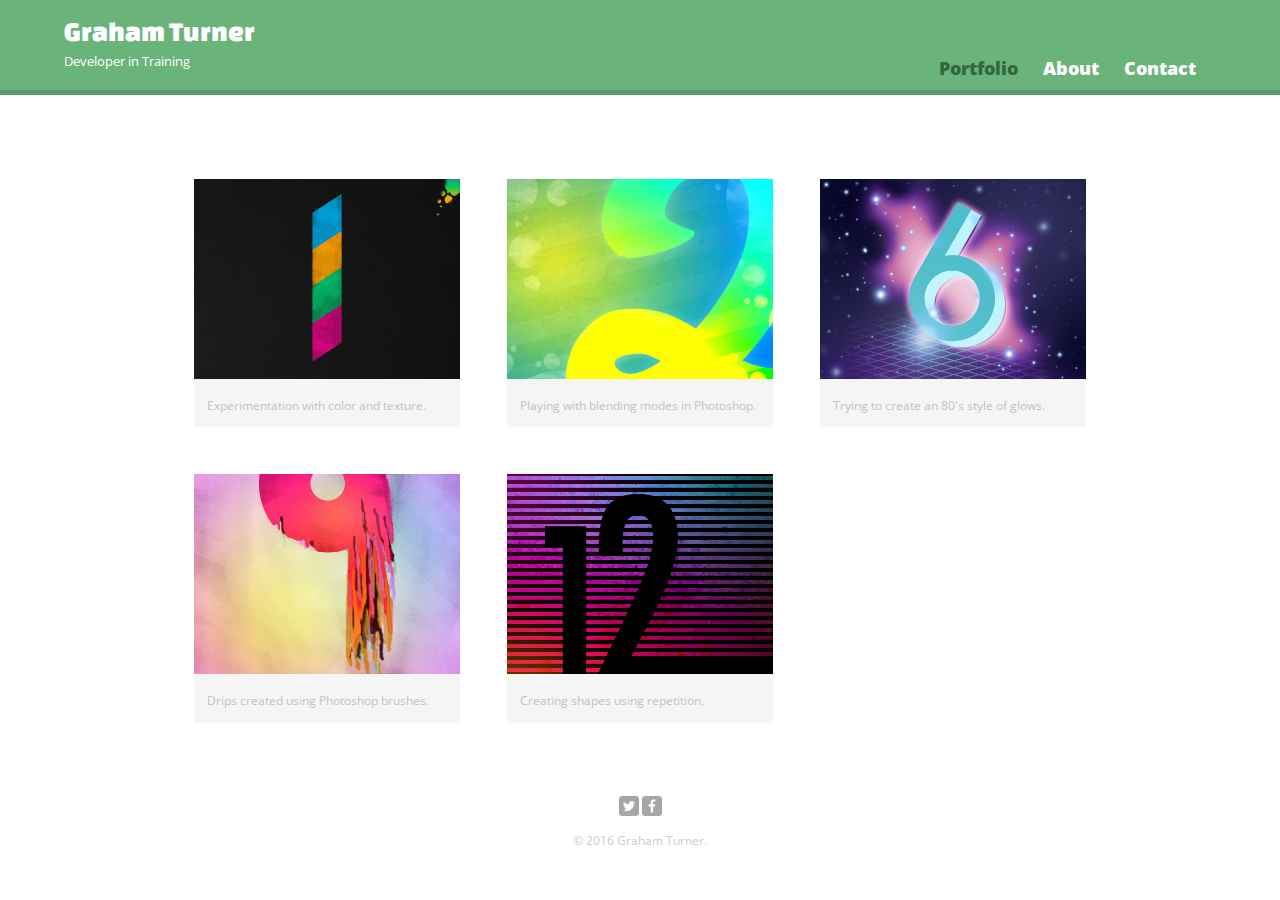
<file: index.html>
<!DOCTYPE html>
<html>
  <head>
    <meta charset="utf-8">
    <title>Graham Turner | Designer</title>
    <link rel="stylesheet" href="css/normalize.css">
    <link href='https://fonts.googleapis.com/css?family=Changa+One|Open+Sans:400,400italic,700,700italic,800' rel='stylesheet' type='text/css'>
    <link rel="stylesheet" href="css/main.css">
    <link rel="stylesheet" href="css/responsive.css">
    <meta name="viewport" content="width=device-width, initial-scale=1.0">
  </head>
  <body>
    <header>
      <a href="index.html" id="logo">
        <h1>Graham Turner</h1>
        <h2>Developer in Training</h2>
      </a>
      <nav>
        <ul>
          <li><a href="index.html" class="selected">Portfolio</a></li>
          <li><a href="about.html">About</a></li>
          <li><a href="contact.html">Contact</a></li>
        </ul>
      </nav>
    </header>
    <div id="wrapper">
      <section>
        <ul id="gallery">
          <li>
            <a href="img/number-01.jpg">
              <img src="img/numbers-01.jpg" alt="">
              <p>Experimentation with color and texture.</p>
            </a>  
          </li>
          <li>
            <a href="img/number-02.jpg">
              <img src="img/numbers-02.jpg" alt="">
              <p>Playing with blending modes in Photoshop.</p>
            </a>  
          </li>
          <li>
            <a href="img/number-06.jpg">
              <img src="img/numbers-06.jpg" alt="">
              <p>Trying to create an 80's style of glows.</p>
            </a>  
          </li>
          <li>
            <a href="img/number-09.jpg">
              <img src="img/numbers-09.jpg" alt="">
              <p>Drips created using Photoshop brushes.</p>
            </a>  
          </li>
          <li>
            <a href="img/number-12.jpg">
              <img src="img/numbers-12.jpg" alt="">
              <p>Creating shapes using repetition.</p>
            </a>  
          </li>
        </ul>
      </section>
      <footer>
        <a href="http://twitter.com/tgurner"><img src="img/twitter-wrap.png" alt="Twitter Logo" class="social-icon"></a>
        <a href="http://facebook.com/squill.james"><img src="img/facebook-wrap.png" alt="Facebook Logo" class="social-icon"></a>
        <p>&copy; 2016 Graham Turner.</p>
      </footer>
    </div>
  </body>
</html>
</file>
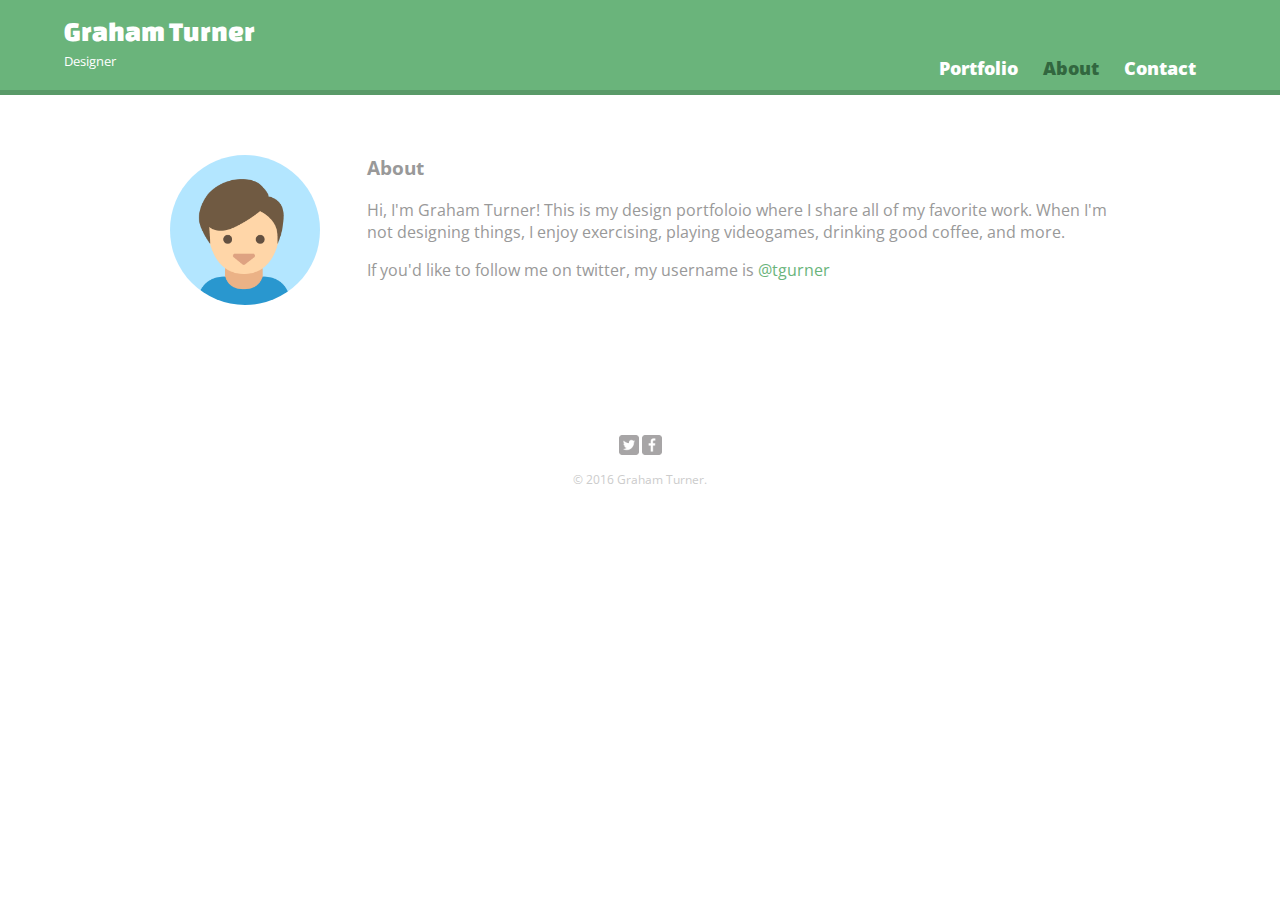
<file: about.html>
<!DOCTYPE html>
<html>
  <head>
    <meta charset="utf-8">
    <title>Graham Turner | Designer</title>
    <link rel="stylesheet" href="css/normalize.css">
    <link href='https://fonts.googleapis.com/css?family=Changa+One|Open+Sans:400,400italic,700,700italic,800' rel='stylesheet' type='text/css'>
    <link rel="stylesheet" href="css/main.css">
    <link rel="stylesheet" href="css/responsive.css">
    <meta name="viewport" content="width=device-width, initial-scale=1.0">
  </head>
  <body>
    <header>
      <a href="index.html" id="logo">
        <h1>Graham Turner</h1>
        <h2>Designer</h2>
      </a>
      <nav>
        <ul>
          <li><a href="index.html">Portfolio</a></li>
          <li><a href="about.html" class="selected">About</a></li>
          <li><a href="contact.html">Contact</a></li>
        </ul>
      </nav>
    </header>
    <div id="wrapper">
      <section>
        <img src="img/gratt.png" alt="Photograph of Graham Turner" class="profile-photo">
        <h3>About</h3>
        <p>Hi, I'm Graham Turner! This is my design portfoloio where I share all of my favorite work. When I'm not designing things, I enjoy exercising, playing videogames, drinking good coffee, and more.</p>
        <p>If you'd like to follow me on twitter, my username is <a href="http://twitter.com/tgurner">@tgurner</a></p>
      </section>
      <footer>
        <a href="http://twitter.com/tgurner"><img src="img/twitter-wrap.png" alt="Twitter Logo" class="social-icon"></a>
        <a href="http://facebook.com/squill.james"><img src="img/facebook-wrap.png" alt="Facebook Logo" class="social-icon"></a>
        <p>&copy; 2016 Graham Turner.</p>
      </footer>
    </div>
  </body>
</html>
</file>
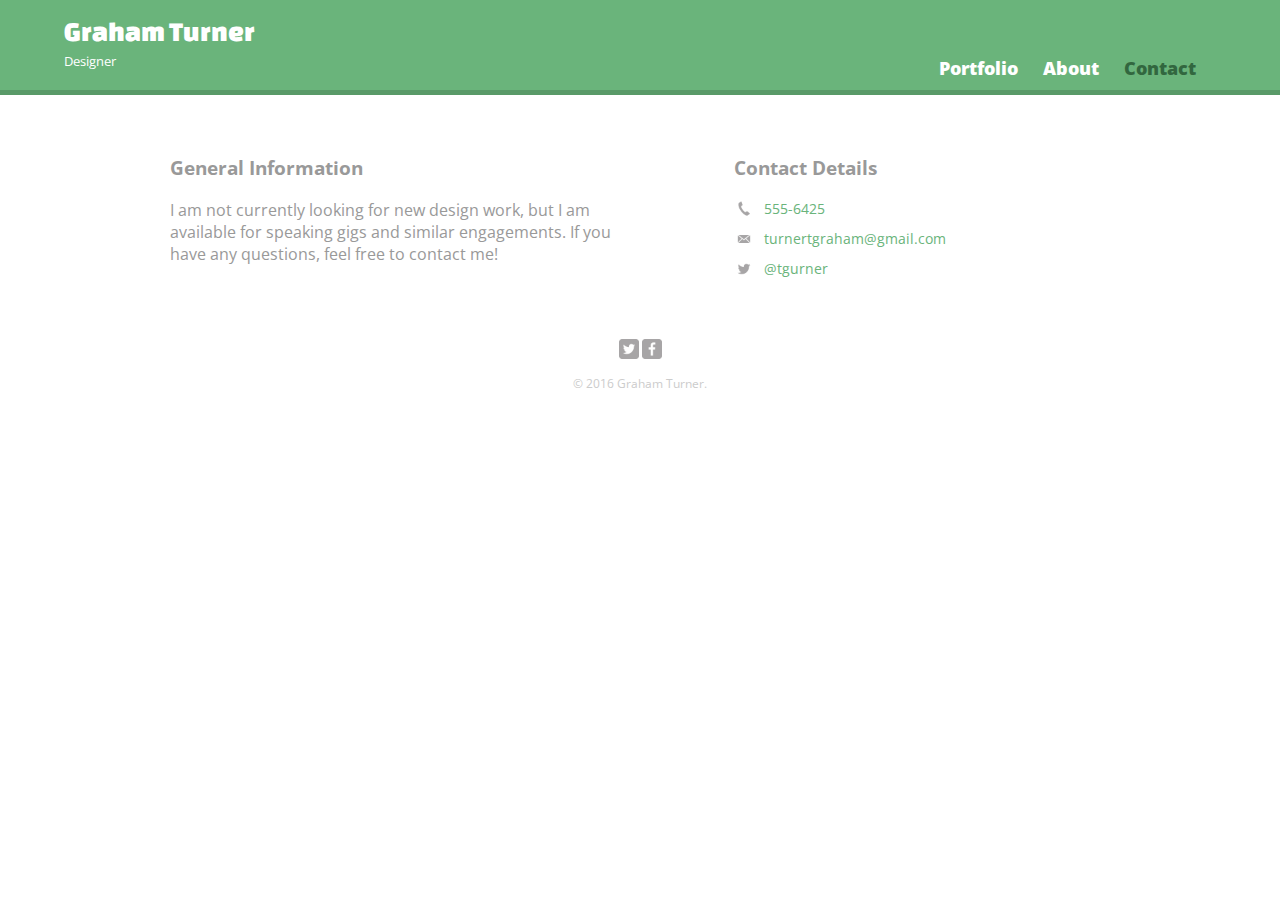
<file: contact.html>
<!DOCTYPE html>
<html>
  <head>
    <meta charset="utf-8">
    <title>Graham Turner | Designer</title>
    <link rel="stylesheet" href="css/normalize.css">
    <link href='https://fonts.googleapis.com/css?family=Changa+One|Open+Sans:400,400italic,700,700italic,800' rel='stylesheet' type='text/css'>
    <link rel="stylesheet" href="css/main.css">
    <link rel="stylesheet" href="css/responsive.css">
    <meta name="viewport" content="width=device-width, initial-scale=1.0">
  </head>
  <body>
    <header>
      <a href="index.html" id="logo">
        <h1>Graham Turner</h1>
        <h2>Designer</h2>
      </a>
      <nav>
        <ul>
          <li><a href="index.html">Portfolio</a></li>
          <li><a href="about.html">About</a></li>
          <li><a href="contact.html" class="selected">Contact</a></li>
        </ul>
      </nav>
    </header>
    <div id="wrapper">
      <section id="primary">
        <h3>General Information</h3>
        <p>I am not currently looking for new design work, but I am available for speaking gigs and similar engagements. If you have any questions, feel free to contact me!</p>
      </section>
      <section id="secondary">
        <h3>Contact Details</h3>
        <ul class="contact-info">
          <li class="phone"><a href="tel:555-6425">555-6425</a></li>
          <li class="mail"><a href="mailto:turnertgraham@gmail.com">turnertgraham@gmail.com</a></li>
          <li class="twitter"><a href="http://twitter.com/intent/tweet?screen_name=tgurner">@tgurner</a></li>
        </ul>
      </section>
      <footer>
        <a href="http://twitter.com/tgurner"><img src="img/twitter-wrap.png" alt="Twitter Logo" class="social-icon"></a>
        <a href="http://facebook.com/squill.james"><img src="img/facebook-wrap.png" alt="Facebook Logo" class="social-icon"></a>
        <p>&copy; 2016 Graham Turner.</p>
      </footer>
    </div>
  </body>
</html>
</file>
<file: css/main.css>
/***********************
GENERAL
***********************/

body {
  font-family: 'Open Sans', sans-serif;
}

#wrapper {
  max-width: 940px;
  margin: 0px auto;
  padding: 0px 5%;
}

a {
  text-decoration: none;
}

img {
  max-width: 100%;
}

h3 {
  margin: 0 0 1em 0;
}

/***********************
HEADING
***********************/

header {
  float: left;
  margin: 0 0 30px 0;
  padding: 5px 0 0 0;
  width: 100%;
}

#logo {
  text-align: center;
  margin: 0;
}

h1 {
  font-family: 'Changa One', sans-serif;
  margin: 15px 0px;
  font-size: 1.75em;
  font-weight: normal;
  line-height: 0.8em;
}

h2 {
  font-size: 0.75em;
  margin: -5px 0 15px;
  font-weight: normal;
}

/***********************
NAVIGATION
***********************/

nav {
  text-align: center;
  padding: 10px 0px;
  margin: 20 px 0px 0px;
}

nav ul {
  list-style: none;
  margin: 0 10px;
  padding: 0;
}

nav li {
  display: inline-block;
}

nav a {
  font-weight: 800;
  padding: 15px 10px;
}

/***********************
FOOTER
***********************/

footer {
  font-size: 0.75em;
  text-align: center;
  clear: both;
  padding-top: 50px;
  color: #ccc;
}

.social-icon {
  width: 20px;
  height 20px;
  margin 0 5px;
}

/***********************
PAGE: PORTFOLIO
***********************/

#gallery {
  margin: 0;
  padding: 0;
  list-style: none;
}

#gallery li {
  float: left;
  width: 45%;
  margin: 2.5%;
  background-color: #f5f5f5;
  color: #bdc3c7;
}

#gallery li a p {
  margin: 0;
  padding: 5%;
  font-size: 0.75em;
  color: #bdc3c7;
}

/***********************
PAGE: ABOUT
***********************/

.profile-photo {
  display: block;
  max-width: 150px;
  margin: 0 auto 30px;
  border-radius: 100%;
}

/***********************
PAGE: CONTACT
***********************/

.contact-info {
  list-style: none;
  padding: 0;
  margin: 0;
  font-size: 0.9em;
}

.contact-info a {
  display: block;
  min-height: 20px;
  background-repeat: no-repeat;
  background-size: 20px 20px;
  padding: 0 0 0 30px;
  margin: 0 0 10px;
}

.contact-info li.phone a {
  background-image: url('../img/phone.png');
}

.contact-info li.mail a {
  background-image: url('../img/mail.png');
}

.contact-info li.twitter a {
  background-image: url('../img/twitter.png');
}

/***********************
COLORS
***********************/

/*  site body */
body {
  background-color: #fff;
  color: #999;
}

/* green header */
header{
  background: #6ab47b;
  border-color: #599a68;
}

/* nav background on mobile devices */
nav {
  background: #599a68;
}

/* logo text */
h1, h2 {
  color: #fff
}

/* link color */
a {
  color: #6ab47b;
}

/* color for a nav link */
nav a, nav a:visited {
  color: #fff;
}

/* selected nav link */
nav a.selected, nav a:hover {
  color: #32673f;
}
</file>
<file: css/responsive.css>
@media screen and (min-width: 480px) {

  /***********************
  TWO COLUMN LAYOUT
  ***********************/

  #primary {
    width: 50%;
    float: left;
  }

  #secondary {
    width: 40%;
    float: right;
  }
  
  /***********************
  PAGE: PORTFOLIO
  ***********************/
  
  #gallery li {
    width: 28.3333%;
  }
  
  #gallery li:nth-child(4n) {
    clear: left;
  }
  
  /***********************
  PAGE: ABOUT
  ***********************/
  
  .profile-photo {
    float: left;
    margin: 0 5% 80px 0;
  }
}

@media screen and (min-width: 660px) {
 
  /***********************
  HEADER
  ***********************/
  
  nav {
    background: none;
    float: right;
    font-size: 1.125em;
    margin-right: 5%;
    margin-top: 41px;
    text-align: right;
    width: 45%;
  }
  
  #logo {
    float: left;
    margin-left: 5%;
    text-align: left;
    width: 45%;
  }
  
  h1 {
    font-size:: 2.5em;
  }
  
  h2 {
    font-size: 0.825em;
    margin-bottom: 20px;
  }
  
  header {
    border-bottom: 5px solid #599a68;
    margin-bottom: 60px;
  }
}
</file>
